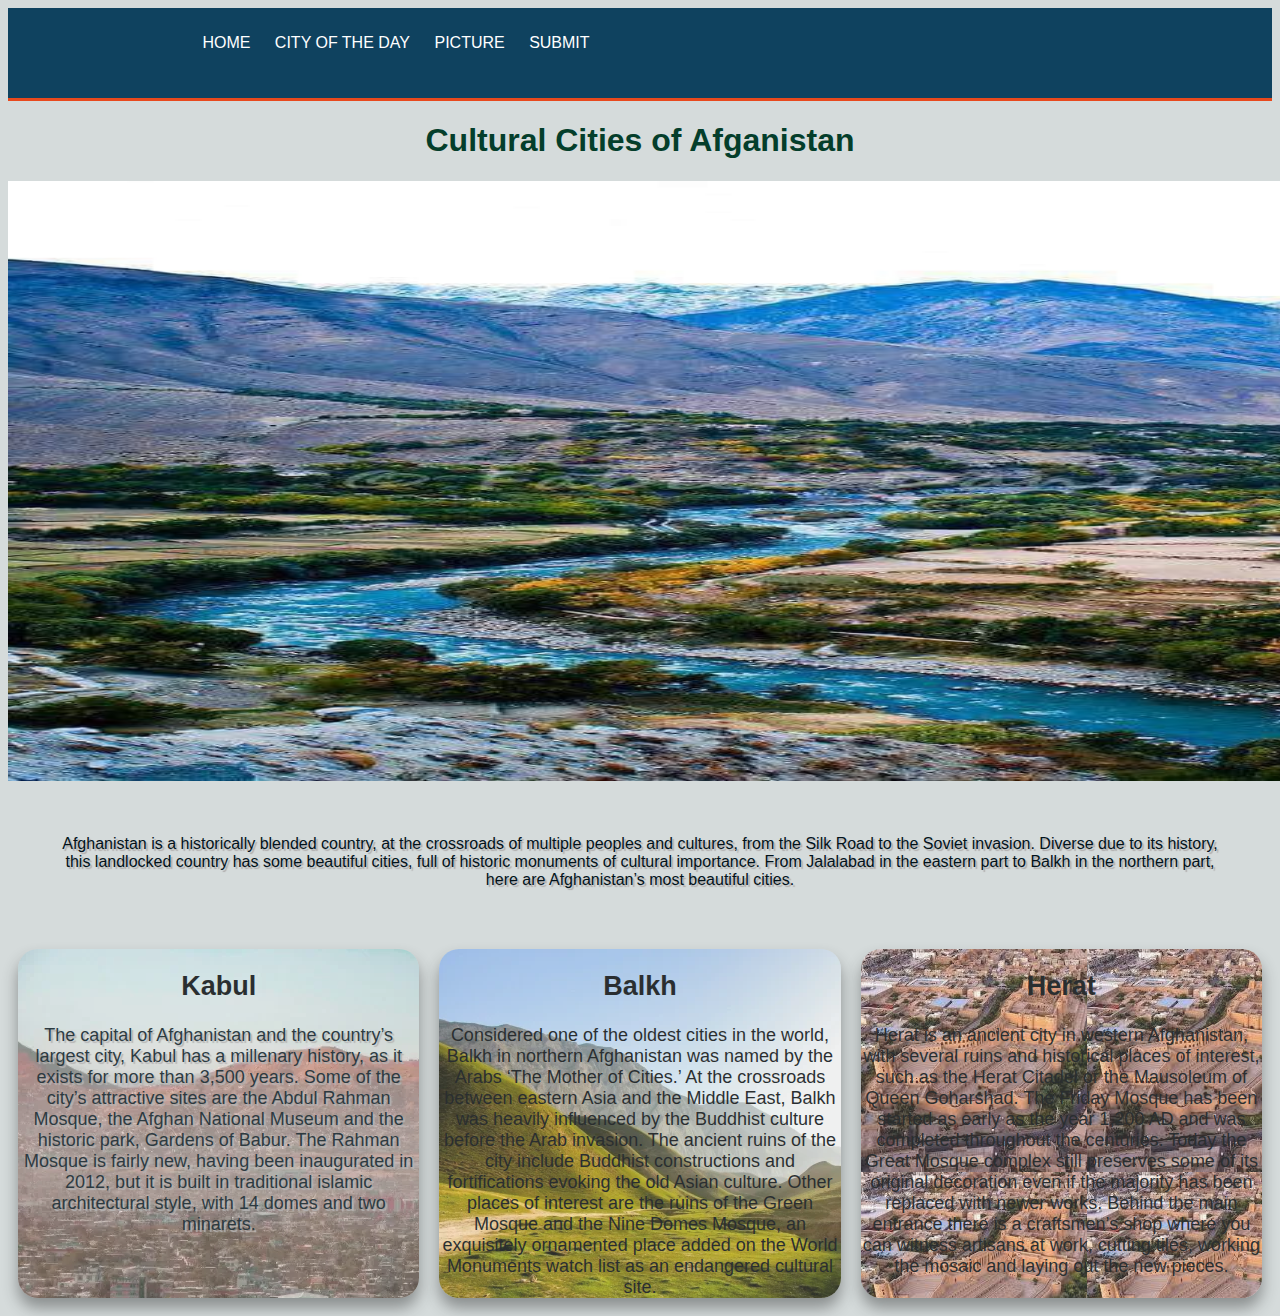
<file: index.html>
<!DOCTYPE html>
<html lang="en">
<head>
    <meta charset="UTF-8">
    <meta name="viewport" content="width=device-width, initial-scale=1.0">
    <link rel="stylesheet" href="style.css">
    <title>Cultural cities of Afganistan</title>
</head>
<body>
    <div>
        <header>
           
            <div class="nav">
                <nav>
                    <ul>
                        <li><a href="index.html">Home</a></li>
                         <li><a href="city.html">City Of The Day</a></li>
                          <li><a href="gallery.html">Picture</a></li>
                       
                           <li><a href="submit.html">Submit</a></li>

                    </ul>
                </nav>
                
            </div>
            </header>
             <div >
                <h1 id="hi">Cultural Cities of Afganistan</h1>
            </div>
            <div id="img">
                <img src="Af.jpg" alt="This is a pidture of Afganistan" width="1500px" height="600px">

            </div>
            
            <div id="Af">
                <p>Afghanistan is a historically blended country, at the crossroads of multiple peoples and cultures, from the Silk Road to the Soviet invasion. Diverse due to its history, this landlocked country has some beautiful cities, full of historic monuments of cultural importance. From Jalalabad in the eastern part to Balkh in the northern part, here are Afghanistan’s most beautiful cities.</p>
            </div>
             <div class="con">
            <div id="ka">
                <h2>Kabul</h2>
                <p>The capital of Afghanistan and the country’s largest city, Kabul has a millenary history, as it exists for more than 3,500 years. Some of the city’s attractive sites are the Abdul Rahman Mosque, the Afghan National Museum and the historic park, Gardens of Babur. The Rahman Mosque is fairly new, having been inaugurated in 2012, but it is built in traditional islamic architectural style, with 14 domes and two minarets.</p>
            </div>
            <div id="ba">
                <h2>Balkh</h2>
                Considered one of the oldest cities in the world, Balkh in northern Afghanistan was named by the Arabs ‘The Mother of Cities.’ At the crossroads between eastern Asia and the Middle East, Balkh was heavily influenced by the Buddhist culture before the Arab invasion. The ancient ruins of the city include Buddhist constructions and fortifications evoking the old Asian culture. Other places of interest are the ruins of the Green Mosque and the Nine Domes Mosque, an exquisitely ornamented place added on the World Monuments watch list as an endangered cultural site.
            </div>
            <div id="he">
                <h2>Herat</h2>
                Herat is an ancient city in western Afghanistan, with several ruins and historical places of interest, such as the Herat Citadel or the Mausoleum of Queen Goharshad. The Friday Mosque has been started as early as the year 1,200 AD and was completed throughout the centuries. Today the Great Mosque complex still preserves some of its original decoration even if the majority has been replaced with newer works. Behind the main entrance there is a craftsmen’s shop where you can witness artisans at work, cutting tiles, working the mosaic and laying out the new pieces.
            </div>
            </div>
        
    </div>
</body>
</html>
</file>
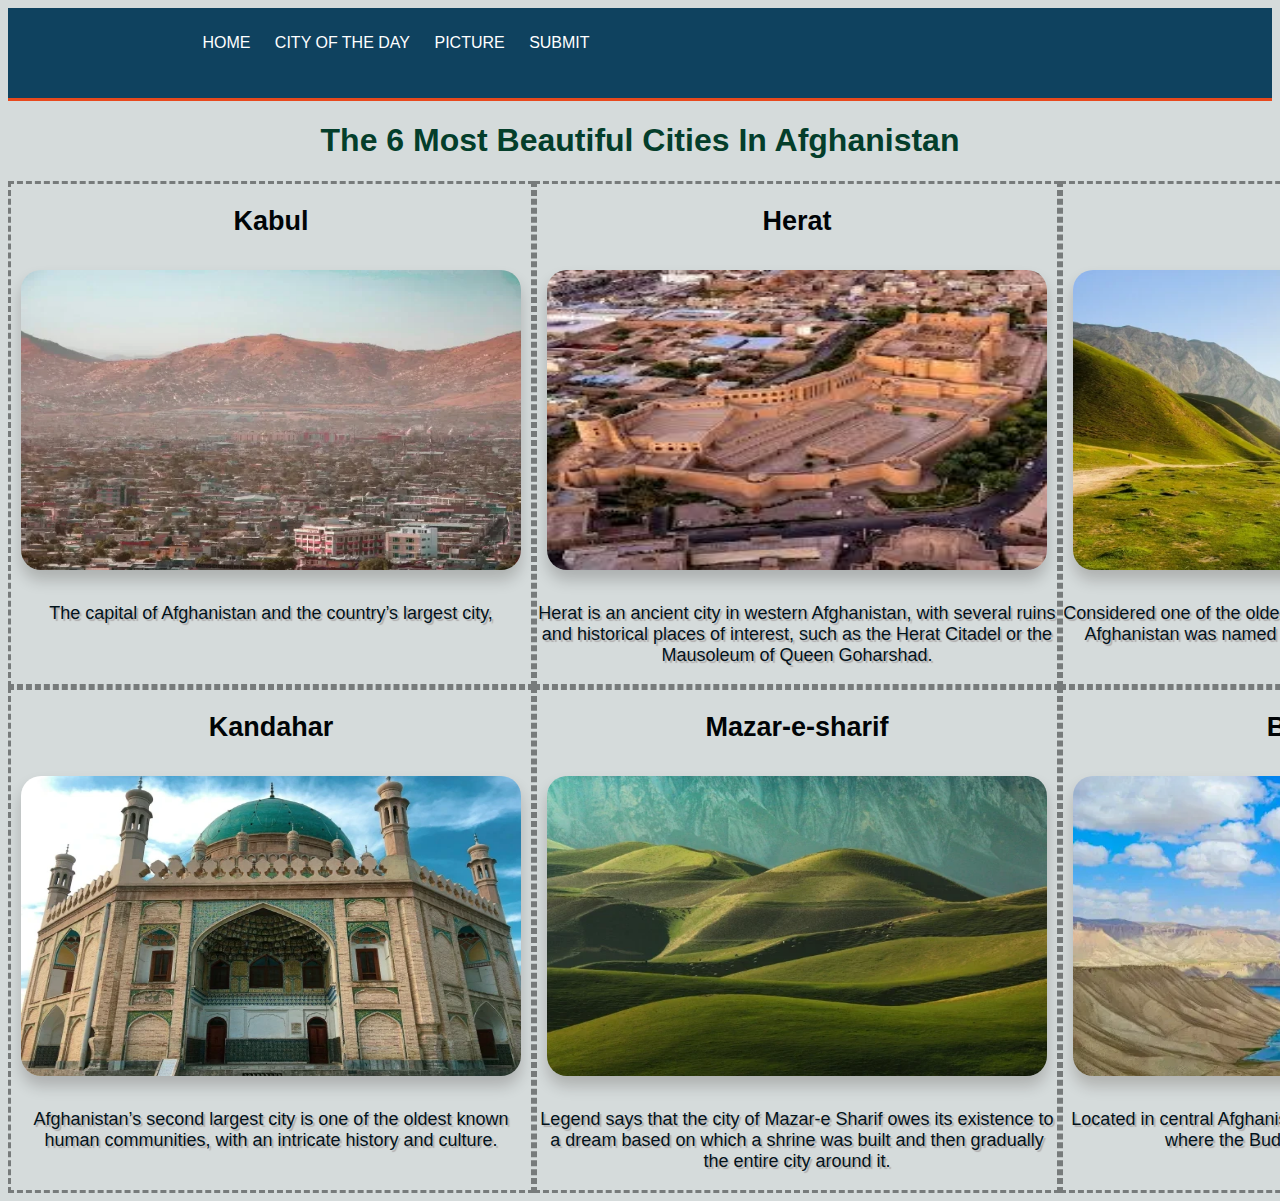
<file: gallery.html>
<!DOCTYPE html>
<html lang="en">
<head>
    <meta charset="UTF-8">
    <meta name="viewport" content="width=device-width, initial-scale=1.0">
    <link rel="stylesheet" href="style.css">
    <title>Gallery</title>
</head>
<body>
    <header>
   
      
    <div class="nav">
    <nav>
                    <ul>
                        <li><a href="index.html">Home</a></li>
                         <li><a href="city.html">City Of The Day</a></li>
                          <li><a href="gallery.html">Picture</a></li>
                      
                           <li><a href="submit.html">Submit</a></li>

                    </ul>
     </nav>
     </div>
    </header>
     <h1>
        The 6 Most Beautiful Cities In Afghanistan
    </h1>
                <div class="con">
                    <div class="border" >     
             <h2>Kabul</h2>
             <img class="im"id="kabul" src="Kabul.webp" alt="Picture of Kabul city" width="500px" height="300px"> 
             <p>The capital of Afghanistan and the country’s largest city,</p> </div>

             <div class="border" >
             <h2>Herat</h2>
              <img class="im" id="herat" src="Herat.jpg" alt="Picture of Herat city" width="500px" height="300px" > 
             <p>Herat is an ancient city in western Afghanistan, with several ruins and historical places of interest, such as the Herat Citadel or the Mausoleum of Queen Goharshad. </p>
</div>

<div class="border" >
             <h2>Balkh</h2>
              <img  class="im"id="balkh" src="balkh2.webp" alt="Picture of Balkh city" width="500px" height="300px"> 
             <p>Considered one of the oldest cities in the world, Balkh in northern Afghanistan was named by the Arabs ‘The Mother of Cities.’</p>
             </div>

            <div class="border" >
             <h2>Kandahar</h2>
              <img class="im" id="kandahar" src="Kandahar.webp" alt="Picture of Kandahar city" width="500px" height="300px"> 
             <p> Afghanistan’s second largest city is one of the oldest known human communities, with an intricate history and culture. </p>
             </div>

             <div class="border" >
             <h2>Mazar-e-sharif</h2> 
              <img class="im" id="mazar" src="Mazar.webp" alt="Picture of Mazar city" width="500px" height="300px"> 
             <p>Legend says that the city of Mazar-e Sharif owes its existence to a dream based on which a shrine was built and then gradually the entire city around it. </p>
             </div>

             <div class="border" >
             <h2>Bamiyan</h2>
             <img class="im" id="bamiyan" src="bamiyan.webp" alt="picture of Bamiyan city" width="500px" height="300px">
             <p>Located in central Afghanistan, Bamiyan is one of the last cities where the Buddhist expansion reached.</p>
             </div>
             </div>
</body>
</html>
</file>
<file: style.css>
#submit{
    background-image: url(Af2.webp);
    background-size: cover;
    background-attachment: fixed;
    background-repeat: no-repeat;
    opacity: 0.8;
   
}
#form{
     width: 500px;
    background-color: rgba(190, 218, 50, 0.5);
    padding: 20px ;
    margin:300px auto;
    border-radius: 6px;
    border: solid black;
    
}
input{
    display: grid;
    width: 80%;
    height: 20px;
    padding: 20px;
    margin: 10px auto;
    border: 3px solid rgb(79, 79, 245);
    border-radius: 10px;
    transition: width 2s; 
}
input:focus{
    width: 90%;

}

#ss{
     width: 90%;
    background-color: rgb(190, 93, 14);
    color: white; 
    transition: color 2s;
}
#ss:hover{
   background-color: #06c720;
}
.nav{
    width: 80%;
    margin: auto;
}
header{
    background-color: #0f425f;
   min-height: 70px ;
   color: #fff;
   padding: 10px; 
   border-bottom: 3px solid #e8491d;
   

}


header a{
    color: #fff;
    text-transform: uppercase;
    text-decoration: none;
}
header a:hover{
    color: #d10e0e;
font-weight: bold;
}
header ul li{
    list-style-type: none;
    display: inline;
    margin-left: 20px;
}
h1{
    text-align: center;
    color: rgb(4, 62, 43);

}
body{
    font-family: sans-serif;
    background-color: #d5dbdb;
   
}
#img{
  margin: 10px 0px;
  animation: filter 8s linear 2s infinite;
}
@keyframes filter{
    0%{
        filter: blur(0px);
    }
    25%{
        filter:brightness(70%);
    }
    50%{
        filter: contrast(180%);
    }
    75%{
        filter: grayscale(100%);
    }
    100%{
        filter: saturate(4);
    }
}
.con{
    display: grid;
    grid-template-columns: 1fr 1fr 1fr;
    justify-content: space-between;
    font-size: large;
    color: #000406;
    
   
    text-align: center;
    transition: color 2s linear 1s;
}
.con:hover{
    color: #1ddd4a;
}
#Af{
      text-align: center;
      margin: 50px;
       
     
}




#ka{
    text-align: center;
    background-image: url(Kabul.webp);
    opacity: 0.8;
    border-radius: 20px;
    margin: 10px;
     animation: bord 2s infinite linear;
    box-shadow: 0 10px 15px rgba(0, 0, 0, 0.434);
}
#ba{
   text-align: center;
    background-image: url(balkh2.webp);
    opacity: 0.8;
    border-radius: 20px;
    margin: 10px;
    animation: border 2s infinite linear;
    box-shadow: 0 10px 15px rgba(0, 0, 0, 0.434);
}
@keyframes border{
0%, 100%{
    transform: translateY(0);
    box-shadow: 0 10px 15px rgba(0, 0, 0, 0.434);
}
50%{
    transform: translateY(20px);
    box-shadow: 0 10px 15px rgba(0, 0, 0, 0.2);
}
}
#he{
   
     text-align: center;
    background-image: url(Herat.jpg);
    opacity: 0.8;
    border-radius: 20px;
    margin: 10px;
     animation: bord 2s infinite linear;
    box-shadow: 0 10px 15px rgba(0, 0, 0, 0.434);
}
@keyframes bord{
0%, 100%{
    transform: translateY(20px);
    box-shadow: 0 10px 15px rgba(0, 0, 0, 0.434);
}
50%{
    transform: translateY(0);
    box-shadow: 0 10px 15px rgba(0, 0, 0, 0.2);
}
}
.im{
    border-radius: 20px;
    margin: 10px;
   
}


.border{
    border: dashed rgba(0, 0, 0, 0.434); 
}
#kabul{
    box-shadow: 0 10px 15px rgba(14, 8, 0, 0.2);
    transition: width 5s;
}
#kabul:hover{
    width: 350px;
}
#herat{
    box-shadow: 0 10px 15px rgba(12, 7, 0, 0.2);
    transition: width 5s;
}
#herat:hover{
    width: 350px;
}
#balkh{
    box-shadow: 0 10px 15px rgba(20, 11, 1, 0.2);
    transition: width 5s;
}
#balkh:hover{
    width: 350px;
}
#kandahar{
    box-shadow: 0 10px 15px rgba(13, 7, 0, 0.2);
    transition: width 5s;
}
#kandahar:hover{
    width: 350px;
}
#mazar{
    box-shadow: 0 10px 15px rgba(20, 12, 1, 0.2);
    transition: width 5s;
}
#mazar:hover{
    width: 350px;
}
#bamiyan{
    box-shadow: 0 10px 15px rgba(32, 17, 0, 0.2);
    transition: width 5s;
}
#bamiyan:hover{
    width: 350px;
}



.tr{
    width: 100%;
    height: 700px;
    background: url(herat6.jpg);
    background-repeat: no-repeat;
    background-size: 100% 100%;
z-index: -1;
text-align: center;
animation: slider 10s linear 1s infinite;
}
@keyframes slider{
   0%{
       background-image: url(herat1.jpg);
       background-size: 100% 100%;
    }
    25%{
        background-image: url(herat2.jpg);
       background-size: 100% 100%;
    }
    50%{
        background-image: url(herat3.jpg);
       background-size: 100% 100%;
       
    }
    75%{
         background-image: url(herat4.jpg);
       background-size: 100% 100%;
    }
    100%{
         background-image: url(herat5.jpg);
       background-size: 100% 100%;
    }  
}
#hc{
    font-size: 50px;
    text-shadow: 2px 2px 0 #d5dbdb;
    transform: translate(10px,250px);
   transition: color 2s linear 1s;
   
    
}
#hc:hover{
    color:black;
}
p{
    text-align: center;
    text-shadow: 2px 2px 1px rgb(174, 171, 171);
    color: #02121a;
}
#hi{
     transition: color 2s linear 1s;
}
#hi:hover{
    color:rgb(188, 15, 15);
}
</file>
